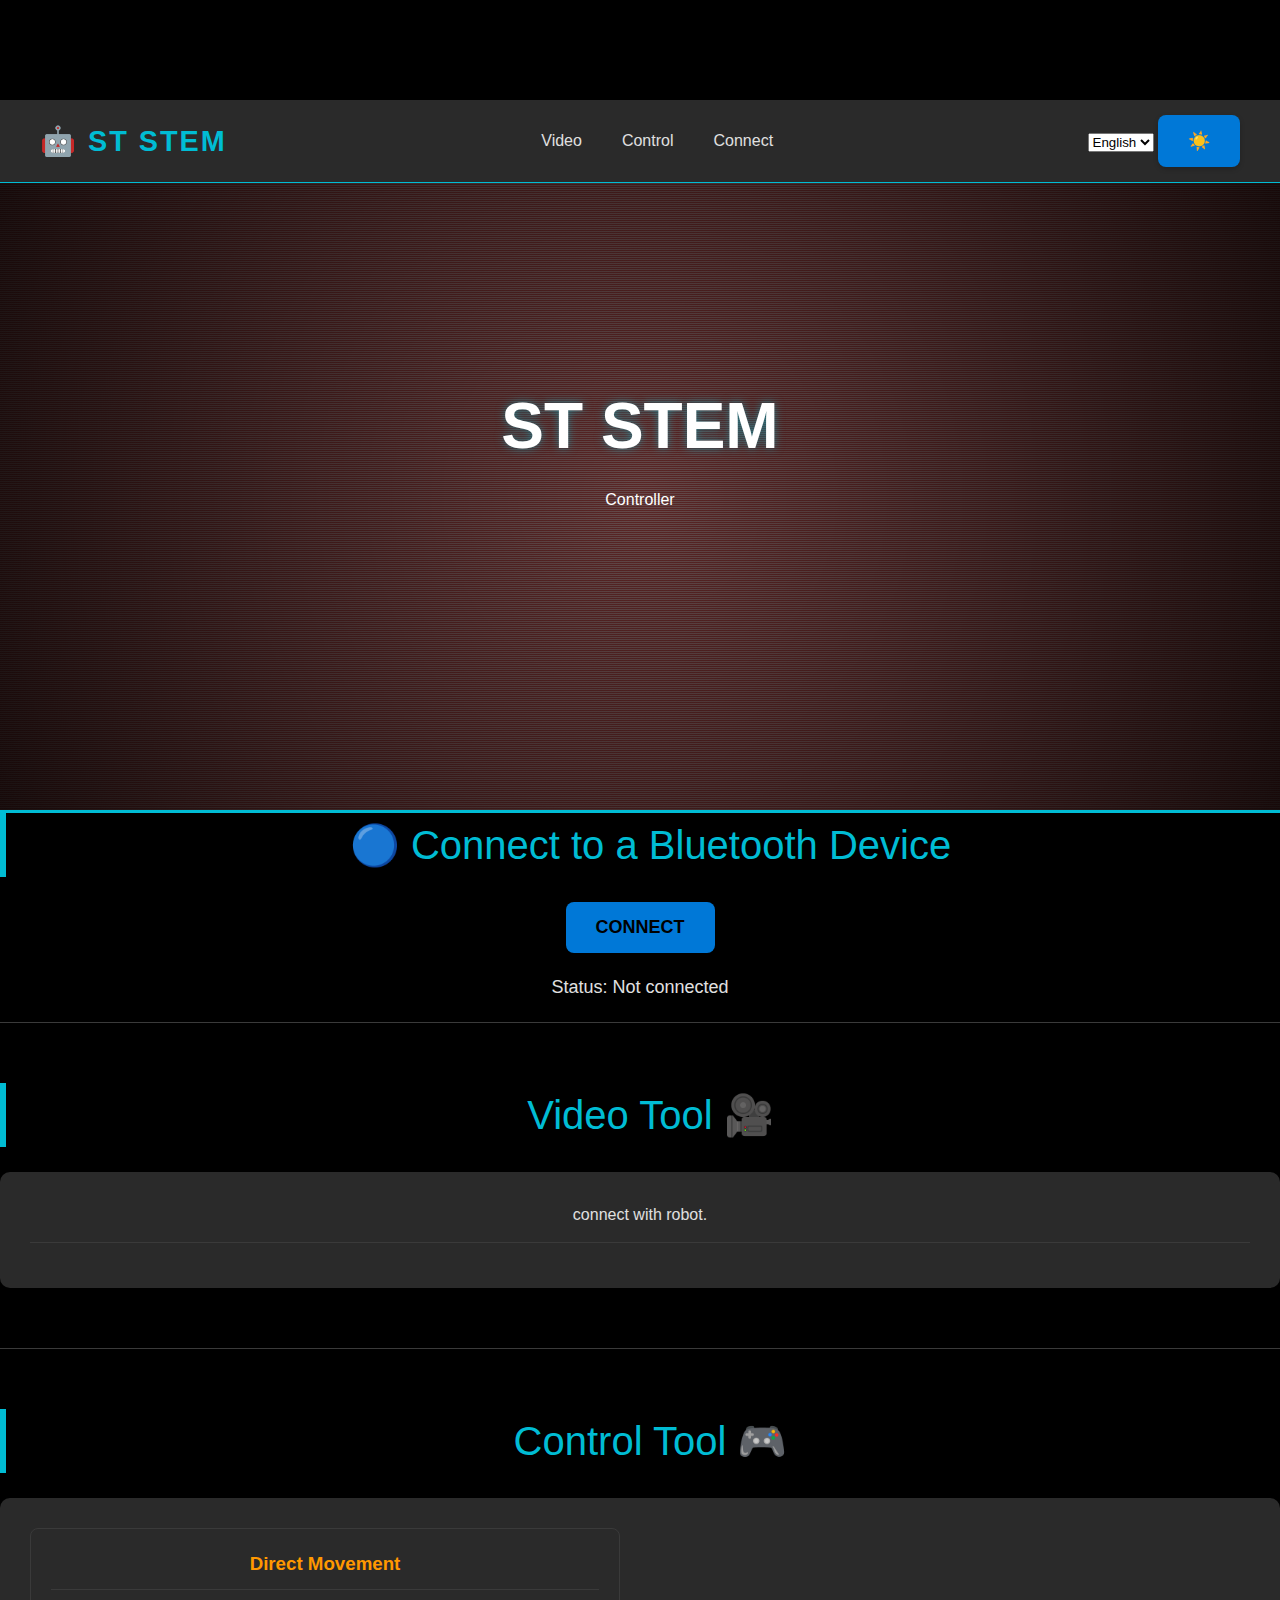
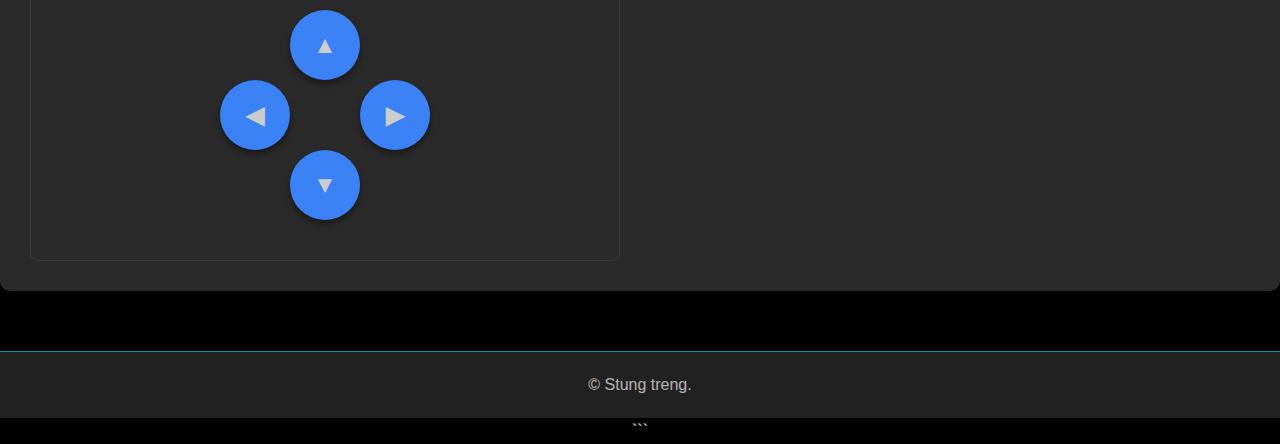
<file: index.html.html>
<!DOCTYPE html>
<html lang="en">
<head>
    <meta charset="UTF-8">
    <meta name="viewport" content="width=device-width, initial-scale=1.0">
    <title data-i18n="title">Robot Control</title>
    <style>
        /* --- Global Variables and Resets --- */
        :root {
            --color-primary: #00bcd4; /* Cyan/Aqua - Professional Tech Look */
            --color-secondary: #ff9800; /* Orange/Amber for Warnings/Highlights */
            --color-danger: #e53935; /* Red for Emergency Stop */
            --color-success: #4caf50; /* Green for Connection Status */
            
            /* Dark Mode (Default) */
            --color-text-dark: #e0e0e0;
            --color-bg-dark: #1e1e1e;
            --color-card-dark: #2a2a2a;
            --color-border-dark: #3a3a3a;
            
            /* Light Mode */
            --color-text-light: #333;
            --color-bg-light: #f4f7f9;
            --color-card-light: #ffffff;
            --color-border-light: #e0e0e0;

            --transition-speed: 0.3s;
            --box-shadow: 0 4px 15px rgba(0, 0, 0, 0.2);
        }

        /* Base theme switching */
        .dark-mode {
            --color-text: var(--color-text-dark);
            --color-background: var(--color-bg-dark);
            --color-card: var(--color-card-dark);
            --color-border: var(--color-border-dark);
        }

        .light-mode {
            --color-text: var(--color-text-light);
            --color-background: var(--color-bg-light);
            --color-card: var(--color-card-light);
            --color-border: var(--color-border-light);
            --box-shadow: 0 4px 15px rgba(0, 0, 0, 0.1);
        }

        * {
            margin: 0;
            padding: 0;
            box-sizing: border-box;
            transition: background-color var(--transition-speed), color var(--transition-speed), border-color var(--transition-speed), box-shadow var(--transition-speed);
        }

        body {
            font-family: 'Roboto', sans-serif;
            background-color: var(--color-background);
            color: var(--color-text);
            line-height: 1.6;
        }

        .container {
            max-width: 1300px;
            margin: 0 auto;
            padding: 20px;
        }

        /* --- Header & Navigation --- */
        header {
            background-color: var(--color-card);
            border-bottom: 1px solid var(--color-primary);
            padding: 15px 40px;
            display: flex;
            justify-content: space-between;
            align-items: center;
            position: sticky;
            top: 0;
            z-index: 1000;
        }

        .logo {
            font-size: 1.8em;
            font-weight: 900;
            color: var(--color-primary);
            letter-spacing: 2px;
        }

        nav ul {
            list-style: none;
            display: flex;
        }

        nav ul li a {
            color: var(--color-text);
            text-decoration: none;
            padding: 10px 15px;
            margin: 0 5px;
            font-weight: 500;
            border-bottom: 2px solid transparent;
        }

        nav ul li a:hover {
            color: var(--color-primary);
            border-color: var(--color-primary);
        }

        /* --- Hero/3D Section (Stylish Stems) --- */
        .hero-3d {
            height: 70vh; 
            background-color: var(--color-bg-dark); 
            display: flex;
            align-items: center;
            justify-content: center;
            position: relative;
            overflow: hidden;
            /* Aesthetic "stems" background effect using subtle repeated lines */
            background-image: radial-gradient(circle at center, rgba(255, 4, 4, 0.1), rgba(11, 1, 1, 0.8)),
                              repeating-linear-gradient(0deg, #6d6969 0, #3a3a3a 1px, #561a1a 2px);
            border-bottom: 3px solid var(--color-primary);
        }

        #threejs-container {
            width: 100%;
            height: 100%;
            color: white;
            text-align: center;
            padding-top: 15%; 
        }

        h1 {
            font-size: 4em;
            margin-bottom: 10px;
            font-weight: 700;
            text-shadow: 0 0 10px rgba(0, 188, 212, 0.5);
        }

        /* --- General Tool Section Styling --- */
        .tool-section {
            padding: 40px 0;
        }

        .section-divider {
            border: none;
            height: 1px;
            background-color: var(--color-border);
            margin: 20px 0;
        }

        .section-divider-small {
            border: none;
            height: 1px;
            background-color: var(--color-border);
            margin: 15px 0;
        }

        h2 {
            font-size: 2.5em;
            color: var(--color-primary);
            margin-bottom: 25px;
            border-left: 6px solid var(--color-primary);
            padding-left: 15px;
            font-weight: 300;
        }

        .tool-content {
            background-color: var(--color-card);
            padding: 30px;
            border-radius: 10px;
            box-shadow: var(--box-shadow);
        }

        /* Button Base Styles */
        button {
            border: none;
            padding: 12px 15px;
            border-radius: 5px;
            cursor: pointer;
            font-weight: 600;
            transition: all 0.2s;
            text-transform: uppercase;
            box-shadow: 0 2px 5px rgba(0, 0, 0, 0.2);
        }

        /* --- Connect Tool Styling --- */
        .connection-status {
            text-align: center;
            margin-bottom: 20px;
        }

        #connection-state {
            font-size: 1.5em;
            font-weight: 700;
            padding: 10px 20px;
            border-radius: 5px;
            color: var(--color-bg-dark);
            display: inline-block; /* Added for proper padding and background */
        }

        .disconnected {
            background-color: var(--color-danger);
            animation: blink-red 2s infinite;
        }

        .connected {
            background-color: var(--color-success);
            animation: none;
        }

        @keyframes blink-red {
            0%, 100% { opacity: 1; }
            50% { opacity: 0.7; }
        }

        .connection-options {
            display: flex;
            gap: 20px;
            margin-bottom: 20px;
        }

        .connect-btn {
            flex-grow: 1;
            color: white;
            background-color: var(--color-secondary); /* Bluetooth color */
        }

        .connect-btn:hover {
            background-color: #d17500;
        }

        .danger-btn {
            background-color: #616161; /* Disconnect button (greyed out when disabled) */
            color: white;
        }

        .danger-btn:disabled {
            opacity: 0.5;
            cursor: not-allowed;
            transform: none;
            box-shadow: none;
        }
        .bluetooth-note {
            font-size: 0.9em;
            opacity: 0.7;
            margin-top: 10px;
        }

        /* --- Video Placeholder --- */
        .video-placeholder {
            background-color: #000;
            height: 450px;
            border-radius: 8px;
            color: white;
            display: flex;
            align-items: center;
            justify-content: center;
            font-style: italic;
            font-size: 1.5em;
            border: 1px solid var(--color-primary);
        }

        /* --- Control Tool Specific Layout --- */
        .control-grid {
            display: grid;
            grid-template-columns: 1fr 1fr;
            gap: 40px;
        }

        .control-panel {
            border: 1px solid var(--color-border);
            padding: 20px;
            border-radius: 8px;
        }

        h3 {
            color: var(--color-secondary);
            margin-bottom: 15px;
            border-bottom: 1px solid var(--color-border);
            padding-bottom: 10px;
        }

        .action-btn {
            flex-grow: 1;
            background-color: var(--color-secondary);
            color: var(--color-bg-dark);
        }

        .move-btn {
            background-color: var(--color-text);
            color: var(--color-bg-dark);
        }
        
        /* D-Pad Styling */
        .dpad-container {
            /* Use CSS Grid for the 3x3 layout */
            display: grid;
            grid-template-columns: repeat(3, 70px); /* Larger for mobile tap targets */
            grid-template-rows: repeat(3, 70px);
            grid-template-areas:
                ". up ."
                "left center right"
                ". down .";
            width: 210px; /* Overall width */
            height: 210px; /* Overall height */
            margin: 20px auto; /* Center on control panel */
        }

        .dpad-button {
            /* Common styling for all buttons */
            background-color: #3b82f6; /* Blue background */
            border-radius: 50%; /* Makes it circular */
            display: flex;
            justify-content: center;
            align-items: center;
            color: #cccccc; /* Light gray color for the arrow */
            font-size: 1.5em;
            font-weight: bold;
            cursor: pointer;
            box-shadow: 0 4px 6px rgba(0, 0, 0, 0.4);
            transition: background-color 0.1s;
        }

        .dpad-button:active {
            box-shadow: none;
            transform: translateY(2px);
        }

        /* Positioning the buttons in the grid */
        .up    { grid-area: up;    }
        .left  { grid-area: left;  }
        .right { grid-area: right; }
        .down  { grid-area: down;  }


        /* Footer */
        footer {
            text-align: center;
            padding: 20px;
            background-color: var(--color-card);
            border-top: 1px solid var(--color-primary);
            margin-top: 20px;
            opacity: 0.8;
        }
        
        /* Mobile-Specific Overrides */
        @media (max-width: 800px) {
            header {
                flex-direction: column;
                padding: 15px 20px;
            }
            nav ul {
                margin: 10px 0;
            }
            .controls {
                margin-top: 10px;
            }
            .container {
                padding: 10px;
            }
            h1 {
                font-size: 3em;
            }
            .control-grid {
                grid-template-columns: 1fr; /* Stack columns on small screens */
            }
            .connection-options {
                flex-direction: column;
            }
            .dpad-container {
                /* Keep D-Pad centered and large for easy tapping */
                grid-template-columns: repeat(3, 60px);
                grid-template-rows: repeat(3, 60px);
                width: 180px;
                height: 180px;
            }
        }
    </style>
</head>
<body class="light-mode">
    <header>
        <div class="logo">🤖 ST STEM</div>
        <nav>
            <ul>
                
                <li><a href="#video-tool" data-i18n="nav_video">Video </a></li>
                <li><a href="#control-tool" data-i18n="nav_control">Control</a></li>
                <li><a href="#connect-tool" data-i18n="nav_connect">Connect</a></li> </ul>
        </nav>
        <div class="controls">
            <select id="language-switcher">
                <option value="en">English</option>
                <option value="kh">ខ្មែរ</option>
            </select>
            <button id="mode-toggle" aria-label="Toggle dark/light mode">
                ☀️
            </button>
        </div>
    </header>

    <section id="hero" class="hero-3d">
        <div id="threejs-container">
            <h1 data-i18n="hero_title">ST STEM</h1>
            <p data-i18n="hero_subtitle">Controller</p>
        </div>
    </section>

<head>
  <meta charset="UTF-8" />
  <meta name="viewport" content="width=device-width, initial-scale=1.0" />
  <title>Bluetooth Connect</title>
  <style>
    body {
      font-family: Arial, sans-serif;
      text-align: center;
      margin-top: 100px;
      background-color: #000000;
    }
    button {
      background: #0078d7;
      color: rgb(0, 0, 0);
      border: none;
      padding: 15px 30px;
      border-radius: 8px;
      font-size: 18px;
      cursor: pointer;
    }
    button:hover {
      background: #005fa3;
    }
    #status {
      margin-top: 20px;
      font-size: 18px;
    }
  </style>
</head>
<body>
  <h2>🔵 Connect to a Bluetooth Device</h2>
  <button id="connectBtn">Connect</button>
  <p id="status">Status: Not connected</p>

  <script>
    const btn = document.getElementById("connectBtn");
    const status = document.getElementById("status");

    btn.addEventListener("click", async () => {
      try {
        if (!navigator.bluetooth) {
          alert("❌ Bluetooth not supported by your browser.");
          return;
        }

        const device = await navigator.bluetooth.requestDevice({
          acceptAllDevices: true
        });

        status.textContent = `✅ Device found: ${device.name || "Unknown"}`;

        device.addEventListener('gattserverdisconnected', () => {
          status.textContent = "🔴 Device disconnected";
        });

        const server = await device.gatt.connect();
        status.textContent = `🟢 Connected to: ${device.name || "Unnamed device"}`;
        console.log("Connected to:", device);
      } catch (error) {
        console.error("Bluetooth error:", error);
        status.textContent = "❌ Connection failed or cancelled.";
      }
    });
  </script>
</body>


            </div>
        </section>
        
        <hr class="section-divider">

        <section id="video-tool" class="tool-section">
            <h2 data-i18n="sec_video_title">Video  🎥</h2>
            <div class="tool-content">
                <p data-i18n="sec_video_desc"></p>
                
                <div class="section-divider-small"></div>
            
            </div>
        </section>

        <hr class="section-divider">

        <section id="control-tool" class="tool-section">
            <h2 data-i18n="sec_control_title">Control Tool 🎮</h2>
            <div class="tool-content control-grid">
                <div class="control-panel">
                    <h3>Direct Movement</h3>
                    <div class="dpad-container">
                        <div class="dpad-button up" data-command="UP">▲</div>
                        <div class="dpad-button left" data-command="LEFT">◀</div>
                        <div class="dpad-button right" data-command="RIGHT">▶</div>
                        <div class="dpad-button down" data-command="DOWN">▼</div>
                    </div>
                </div>
        </section>
    </main>

    <footer>
        <p>&copy; Stung treng.</p>
    </footer>

    <script>
        // --- Merged script.js content ---
        document.addEventListener('DOMContentLoaded', () => {
            const body = document.body;
            const modeToggle = document.getElementById('mode-toggle');
            const langSwitcher = document.getElementById('language-switcher');
            const connectBluetoothBtn = document.getElementById('connect-bluetooth-btn');
            const disconnectBluetoothBtn = document.getElementById('disconnect-bluetooth-btn');
            const connectionState = document.getElementById('connection-state');

            // --- 1. Language Data Structure ---
            const translations = {
                en: {
                    title: "Robot Arm Control",
                    nav_video: "Video",
                    nav_control: "Control",
                    nav_connect: "Connect",
                    hero_title: "ST STEM",
                    hero_subtitle: "Controller",
                    sec_connect_title: "Connection  📡",
                    sec_connect_desc: "Establish a secure connection to the robot arm via Web Bluetooth for direct mobile control.",
                    btn_connect_bluetooth: "Connect via Bluetooth (Mobile Controller)",
                    btn_disconnect_bluetooth: "Disconnect",
                    bluetooth_note: "*Requires HTTPS and a browser supporting the Web Bluetooth API (e.g., Chrome, Edge).",
                    status_disconnected: "Status: Disconnected",
                    status_connected: "Status: Connected",
                    sec_video_title: "Video Tool 🎥",
                    sec_video_desc: "connect with robot.",
                    sec_control_title: "Control Tool 🎮",
                
                },
                kh: {
                    title: "Robot Arm Control", 
                    nav_video: "ឧបករណ៍វីដេអូ", 
                    nav_control: "ឧបករណ៍បញ្ជា", 
                    nav_connect: "ភ្ជាប់",
                    hero_title: "ST STEM", 
                    hero_subtitle: "បញ្ជា", 
                    sec_connect_title: "កម្មវិធីគ្រប់គ្រងការតភ្ជាប់ 📡",
                    sec_connect_desc: "បង្កើតការតភ្ជាប់ដែលមានសុវត្ថិភាពទៅកាន់ដៃរ៉ូបូតតាមរយៈ Web Bluetooth សម្រាប់ការគ្រប់គ្រងដោយផ្ទាល់។",
                    btn_connect_bluetooth: "ភ្ជាប់តាមរយៈប៊្លូធូស (ឧបករណ៍បញ្ជាចល័ត)",
                    btn_disconnect_bluetooth: "ផ្តាច់",
                    bluetooth_note: "*ទាមទារ HTTPS និងកម្មវិធីរុករកដែលគាំទ្រ Web Bluetooth API (ដូចជា Chrome, Edge)។",
                    status_disconnected: "ស្ថានភាព: ផ្តាច់",
                    status_connected: "ស្ថានភាព: ភ្ជាប់",
                    sec_video_title: "ឧបករណ៍វីដេអូ 🎥",
                    sec_video_desc: "ភ្ជាប់ទៅកាន់ robot។",
                    sec_control_title: "ឧបករណ៍បញ្ជា 🎮",
                },
            
            };

            // --- 2. Dark/Light Mode Toggle ---
            const currentMode = localStorage.getItem('mode') || 'dark';
            body.className = currentMode + '-mode';
            modeToggle.textContent = currentMode === 'dark' ? '☀️' : '🌙';

            modeToggle.addEventListener('click', () => {
                const newMode = body.classList.contains('light-mode') ? 'dark' : 'light';
                body.className = newMode + '-mode';
                modeToggle.textContent = newMode === 'dark' ? '☀️' : '🌙';
                localStorage.setItem('mode', newMode);
            });

            // --- 3. Localization Functionality ---
            const setLanguage = (lang) => {
                const elements = document.querySelectorAll('[data-i18n]');
                const texts = translations[lang];
                if (!texts) return;

                elements.forEach(el => {
                    const key = el.getAttribute('data-i18n');
                    if (texts[key]) {
                        if (key === 'title') {
                            document.title = texts[key];
                        } 
                        else if (el.tagName !== 'SELECT') { // Exclude the SELECT element itself
                            el.textContent = texts[key];
                        }

                        // Special handling for button text/status text
                        if (el.id === 'connection-state') {
                             // Update the status text based on current connection state
                             const isConnected = el.classList.contains('connected');
                             el.textContent = isConnected ? texts['status_connected'] : texts['status_disconnected'];
                        } else if (el.id === 'connect-bluetooth-btn') {
                            // Ensure button text is set
                            el.textContent = texts['btn_connect_bluetooth'];
                        } else if (el.id === 'disconnect-bluetooth-btn') {
                            // Ensure button text is set
                            el.textContent = texts['btn_disconnect_bluetooth'];
                        }
                    }
                });
                localStorage.setItem('lang', lang);
            };

            langSwitcher.value = localStorage.getItem('lang') || 'en';
            setLanguage(langSwitcher.value);

            langSwitcher.addEventListener('change', (event) => {
                setLanguage(event.target.value);
            });
            
            // --- Connection Status UI Update Function ---
            const updateConnectionState = (isConnected) => {
                const lang = langSwitcher.value;
                const texts = translations[lang];

                if (isConnected) {
                    connectionState.classList.remove('disconnected');
                    connectionState.classList.add('connected');
                    connectionState.textContent = texts['status_connected'];
                    connectBluetoothBtn.disabled = true;
                    disconnectBluetoothBtn.disabled = false;
                } else {
                    connectionState.classList.remove('connected');
                    connectionState.classList.add('disconnected');
                    connectionState.textContent = texts['status_disconnected'];
                    connectBluetoothBtn.disabled = false;
                    disconnectBluetoothBtn.disabled = true;
                }
            };


            // --- 4. Web Bluetooth Connection Logic (Mock/Placeholder) ---
            let bluetoothDevice = null;
            let controlCharacteristic = null; // GATT characteristic for sending commands

            // MOCK/PLACEHOLDER: Replace with actual Web Bluetooth API logic
            const connectBluetooth = async () => {
                 console.log('Attempting to connect via Web Bluetooth...');
                 updateConnectionState(true); // Mock successful connection
            };

            const disconnectBluetooth = () => {
                console.log('Disconnecting from Bluetooth...');
                updateConnectionState(false); // Mock disconnection
            };

            connectBluetoothBtn.addEventListener('click', connectBluetooth);
            disconnectBluetoothBtn.addEventListener('click', disconnectBluetooth);
            
            // Initial state setup
            updateConnectionState(false); 


            // --- 5. D-Pad Control Logic (Continuous command placeholder) ---
            const dpadButtons = document.querySelectorAll('.dpad-button');
            
            const sendCommand = (commandKey) => {
                console.log(`Sending command: ${commandKey}`);
                // Actual Web Bluetooth write operation would go here:
                // if (controlCharacteristic) {
                //     const data = new Uint8Array([commandMap[commandKey]]);
                //     controlCharacteristic.writeValue(data);
                // }
            }

            dpadButtons.forEach(button => {
                // Use mousedown and touchstart for continuous action
                button.addEventListener('mousedown', (e) => {
                    const commandKey = button.getAttribute('data-command');
                    sendCommand(commandKey);
                });
                
                button.addEventListener('touchstart', (e) => {
                    e.preventDefault(); // Prevent mobile scrolling/default action
                    const commandKey = button.getAttribute('data-command');
                    sendCommand(commandKey);
                });

                // Use mouseup, mouseleave, and touchend for sending a 'STOP' command
                const stopEvent = () => {
                     sendCommand('CMD_STOP'); // Placeholder stop command
                };

                button.addEventListener('mouseup', stopEvent);
                button.addEventListener('mouseleave', stopEvent);
                button.addEventListener('touchend', stopEvent);
            });
        });
    </script>
</body>
</html>
```
</file>
